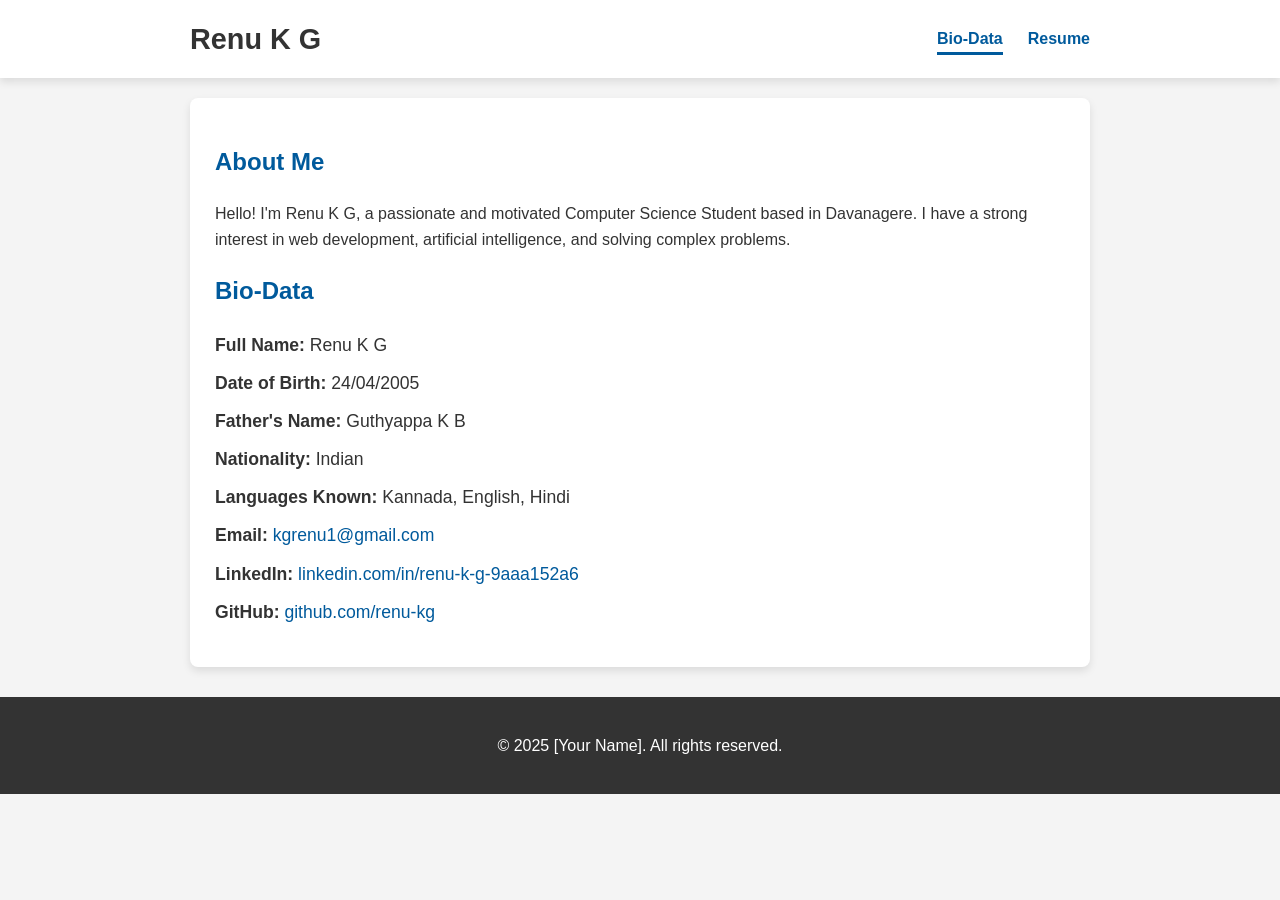
<file: index.html>
<!DOCTYPE html>
<html lang="en">

<head>
    <meta charset="UTF-8">
    <meta name="viewport" content="width=device-width, initial-scale=1.0">
    <title> Renu.K.G - Personal Portfolio</title>
    <link rel="stylesheet" href="css/style.css">
</head>

<body>

    <header>
        <nav>
            <div class="logo">
                <h1><a href="index.html">Renu K G</a></h1>
            </div>
            <ul class="nav-links">
                <li><a href="index.html" class="active">Bio-Data</a></li>
                <li><a href="resume.html">Resume</a></li>
            </ul>
        </nav>
    </header>

    <main class="container">
        <section id="bio">
            <h2>About Me</h2>
            <p>
                Hello! I'm Renu K G, a passionate and motivated Computer Science Student
                based in Davanagere. I have a strong interest in web development,
                artificial intelligence, and solving complex problems.
            </p>

            <h2>Bio-Data</h2>
            <ul class="bio-list">
                <li><strong>Full Name:</strong> Renu K G</li>
                <li><strong>Date of Birth:</strong> 24/04/2005</li>
                <li><strong>Father's Name:</strong> Guthyappa K B</li>
                <li><strong>Nationality:</strong> Indian</li>
                <li><strong>Languages Known:</strong> Kannada, English, Hindi</li>
                <li><strong>Email:</strong> <a href="mailto:kgrenu1@gmail.com">kgrenu1@gmail.com</a></li>
                <li><strong>LinkedIn:</strong> <a href="https://www.linkedin.com/in/renu-k-g-9aaa152a6/"
                        target="_blank">linkedin.com/in/renu-k-g-9aaa152a6</a></li>
                <li><strong>GitHub:</strong> <a href="https://github.com/renu-kg" target="_blank">github.com/renu-kg</a>
                </li>
            </ul>
        </section>
    </main>

    <footer>
        <p>&copy; 2025 [Your Name]. All rights reserved.</p>
    </footer>

    <script src="https://code.jquery.com/jquery-3.7.1.min.js"></script>
    <script src="js/script.js"></script>
</body>

</html>
</file>
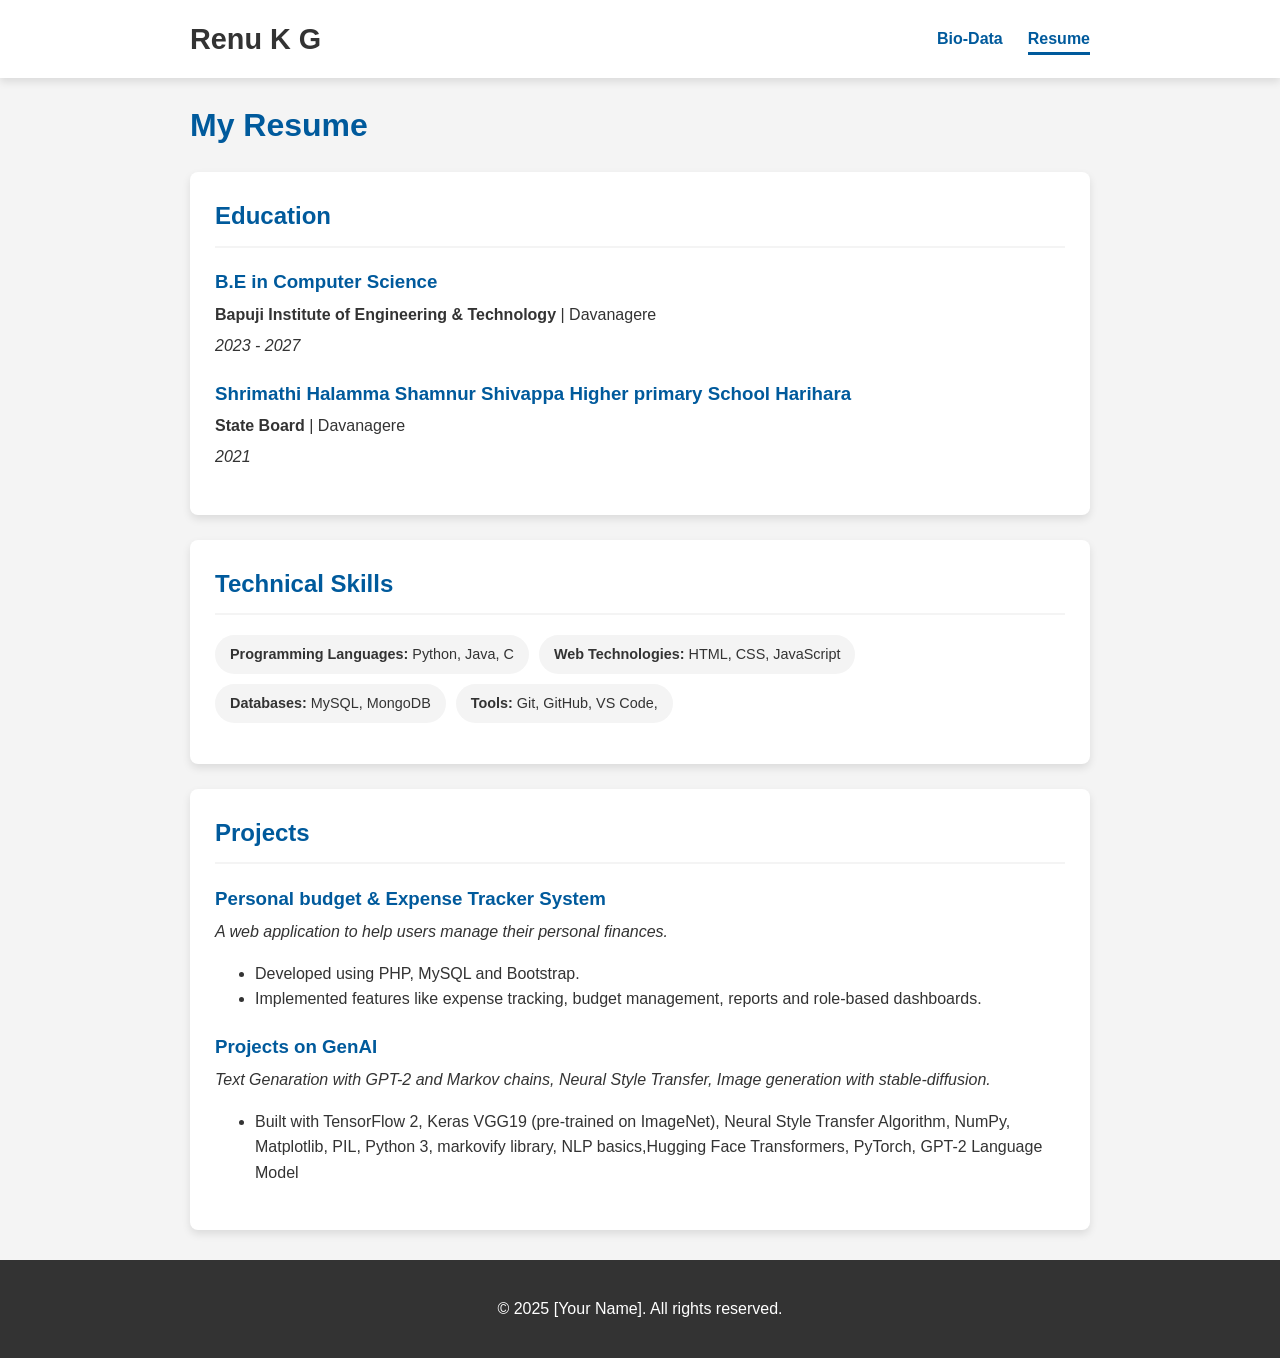
<file: resume.html>
<!DOCTYPE html>
<html lang="en">

<head>
    <meta charset="UTF-8">
    <meta name="viewport" content="width=device-width, initial-scale=1.0">
    <title>Renu K G - Resume</title>
    <link rel="stylesheet" href="css/style.css">
</head>

<body>

    <header>
        <nav>
            <div class="logo">
                <h1><a href="index.html">Renu K G</a></h1>
            </div>
            <ul class="nav-links">
                <li><a href="index.html">Bio-Data</a></li>
                <li><a href="resume.html" class="active">Resume</a></li>
            </ul>
        </nav>
    </header>

    <main class="container">
        <h1>My Resume</h1>

        <section class="resume-section">
            <h2>Education</h2>
            <div class="resume-item">
                <h3> B.E in Computer Science</h3>
                <p><strong>Bapuji Institute of Engineering & Technology </strong> | Davanagere</p>
                <p><em>2023 - 2027</em></p>
            </div>
            <div class="resume-item">
                <h3> Shrimathi Halamma Shamnur Shivappa Higher primary School Harihara</h3>
                <p><strong>State Board </strong> | Davanagere</p>
                <p><em>2021</em></p>
            </div>
        </section>

        <section class="resume-section">
            <h2>Technical Skills</h2>
            <ul class="skills-list">
                <li><strong>Programming Languages:</strong> Python, Java, C</li>
                <li><strong>Web Technologies:</strong> HTML, CSS, JavaScript </li>
                <li><strong>Databases:</strong> MySQL, MongoDB</li>
                <li><strong>Tools:</strong> Git, GitHub, VS Code,</li>
            </ul>
        </section>

        <section class="resume-section">
            <h2>Projects</h2>
            <div class="resume-item">
                <h3>Personal budget & Expense Tracker System</h3>
                <p><em>A web application to help users manage their personal finances.</em></p>
                <ul>
                    <li>Developed using PHP, MySQL and Bootstrap.</li>
                    <li>Implemented features like expense tracking, budget management, reports and role-based
                        dashboards.</li>
                </ul>
            </div>
            <div class="resume-item">
                <h3>Projects on GenAI</h3>
                <p><em>Text Genaration with GPT-2 and Markov chains, Neural Style Transfer, Image generation with
                        stable-diffusion.</em></p>
                <ul>
                    <li>Built with TensorFlow 2, Keras VGG19 (pre-trained on ImageNet), Neural Style Transfer Algorithm,
                        NumPy, Matplotlib, PIL, Python 3, markovify library, NLP basics,Hugging Face Transformers,
                        PyTorch, GPT-2 Language Model </li>
                </ul>
            </div>
        </section>

    </main>

    <footer>
        <p>&copy; 2025 [Your Name]. All rights reserved.</p>
    </footer>

    <script src="https://code.jquery.com/jquery-3.7.1.min.js"></script>
    <script src="js/script.js"></script>
</body>

</html>
</file>
<file: css/style.css>
/* --- Global Styles --- */
:root {
    --primary-color: #005a9c; /* A professional blue */
    --light-gray: #f4f4f4;
    --dark-gray: #333;
    --white: #ffffff;
    --box-shadow: 0 4px 8px rgba(0,0,0,0.1);
}

body {
    font-family: Arial, sans-serif;
    margin: 0;
    padding: 0;
    background-color: var(--light-gray);
    color: var(--dark-gray);
    line-height: 1.6;
}

.container {
    max-width: 900px;
    margin: 20px auto;
    padding: 0 20px;
}

h1, h2, h3 {
    color: var(--primary-color);
}

a {
    color: var(--primary-color);
    text-decoration: none;
}

a:hover {
    text-decoration: underline;
}

/* --- Header and Navigation --- */
header {
    background: var(--white);
    box-shadow: var(--box-shadow);
    padding: 1rem 0;
    position: sticky;
    top: 0;
    z-index: 100;
}

nav {
    display: flex;
    justify-content: space-between;
    align-items: center;
    max-width: 900px;
    margin: 0 auto;
    padding: 0 20px;
}

nav .logo h1 {
    margin: 0;
    font-size: 1.8rem;
}

nav .logo a {
    text-decoration: none;
    color: var(--dark-gray);
}

nav .nav-links {
    list-style: none;
    display: flex;
    margin: 0;
    padding: 0;
}

nav .nav-links li {
    margin-left: 25px;
}

nav .nav-links a {
    font-weight: bold;
    font-size: 1rem;
    padding-bottom: 5px;
}

nav .nav-links a.active {
    /* Highlights the current page */
    color: var(--primary-color);
    border-bottom: 3px solid var(--primary-color);
}

/* --- Main Content Sections --- */
#bio, .resume-section {
    background: var(--white);
    margin-bottom: 25px;
    padding: 25px;
    border-radius: 8px;
    box-shadow: var(--box-shadow);
}

.profile-pic {
    width: 150px;
    height: 150px;
    border-radius: 50%;
    object-fit: cover;
    display: block;
    margin: 0 auto 20px auto;
    border: 5px solid var(--primary-color);
}

.bio-list {
    list-style: none;
    padding: 0;
}

.bio-list li {
    font-size: 1.1rem;
    margin-bottom: 10px;
}

/* --- Resume Page Styles --- */
.resume-section h2 {
    border-bottom: 2px solid var(--light-gray);
    padding-bottom: 10px;
    margin-top: 0;
}

.resume-item {
    margin-bottom: 20px;
}

.resume-item h3 {
    margin: 0;
}

.resume-item p {
    margin: 5px 0;
}

.skills-list {
    list-style: none;
    padding: 0;
    display: flex;
    flex-wrap: wrap;
    gap: 10px;
}

.skills-list li {
    background: var(--light-gray);
    padding: 8px 15px;
    border-radius: 20px;
    font-size: 0.9rem;
}

/* --- Footer --- */
footer {
    text-align: center;
    padding: 20px;
    background: var(--dark-gray);
    color: var(--white);
    margin-top: 30px;
}

/* --- Responsive Design for Mobile --- */
@media (max-width: 600px) {
    nav {
        flex-direction: column;
    }
    
    nav .nav-links {
        margin-top: 15px;
        width: 100%;
        justify-content: space-around;
    }
    
    nav .nav-links li {
        margin-left: 0;
    }
}
</file>
